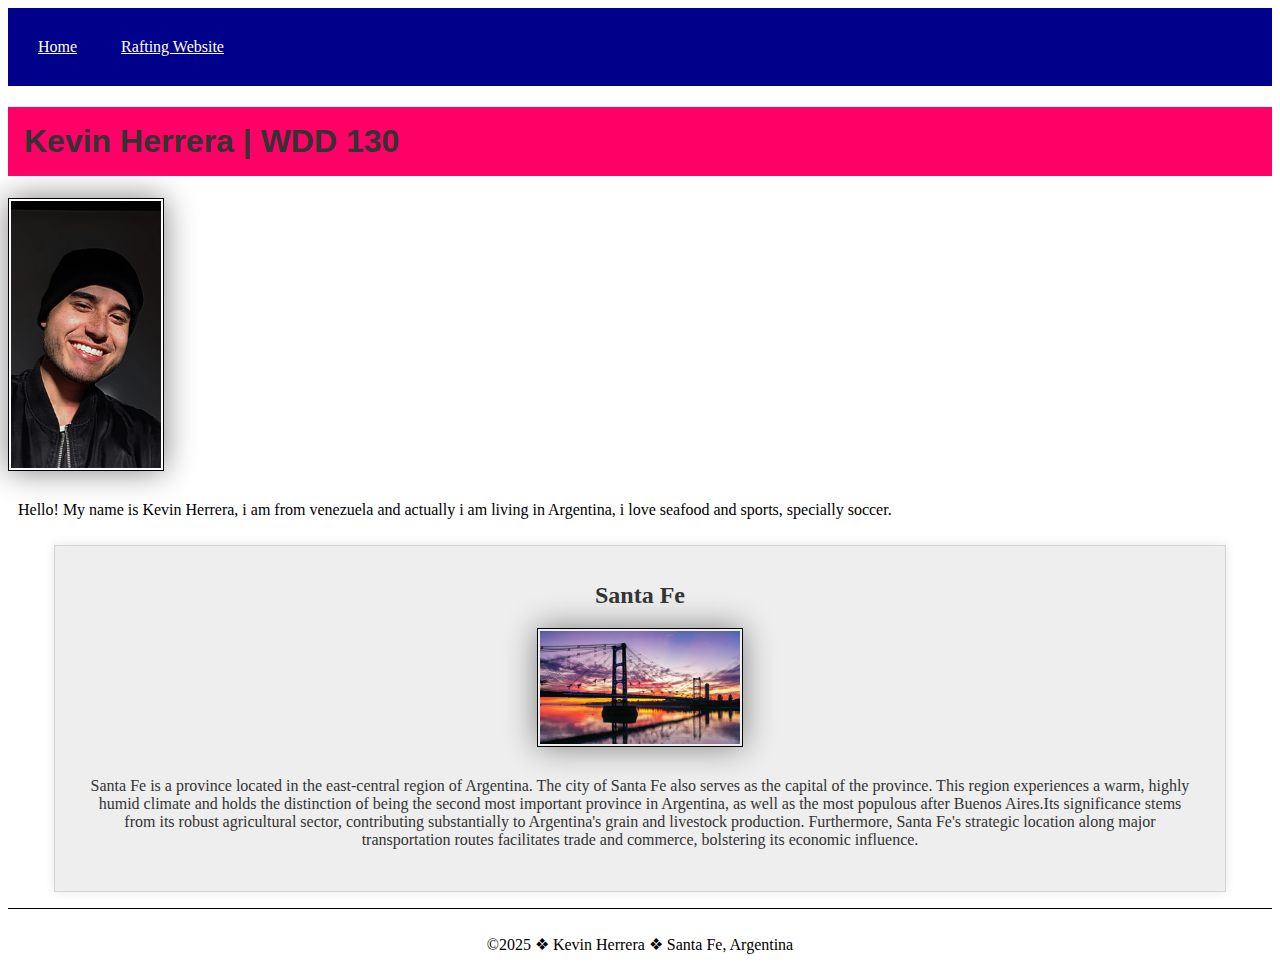
<file: index.html>
<!DOCTYPE html>
<html lang="en-US">
<head>
    <meta charset="utf-8">
    <meta name ="viewport" content="width=device-width, initial-scale=1.0">
    <title> Kevin Herrera | WDD 130 </title>
    <link rel="stylesheet" href="styles/styles.css">
    <meta name="description" content="wdd130 course, the purpose is to show how much i learned">
    <meta name="author" content="kevin herrera">
</head> 

<body> 
    <header>
        <nav>
            <a href="#">Home</a>
            <a href="wwr/">Rafting Website</a>
        </nav>
    </header>

    <main>
        <h1>Kevin Herrera | WDD 130</h1>
        <img src="images/profile-picture.png" alt="kevin herrera" width="200"> 
        <p>
            Hello! My name is Kevin Herrera, i am from venezuela 
            and actually i am living in Argentina, i love seafood 
            and sports, specially soccer.
        </p>
    </main>

    <aside>
        <h2>Santa Fe</h2>
        <img src="images/santa-fejpg.webp" alt="Santa Fe bridge">
        <p>Santa Fe is a province located in the east-central region of Argentina. 
            The city of Santa Fe also serves as the capital of the province. This 
            region experiences a warm, highly humid climate and holds the distinction 
            of being the second most important province in Argentina, as well as the most 
            populous after Buenos Aires.Its significance stems from its robust agricultural 
            sector, contributing substantially to Argentina's grain and livestock production. 
            Furthermore, Santa Fe's strategic location along major transportation routes 
            facilitates trade and commerce, bolstering its economic influence. </p>
    </aside>

    <footer>
        <p>&copy;2025 &#10070; Kevin Herrera &#10070; Santa Fe, Argentina</p>
    </footer>
</body>
</html>
</file>
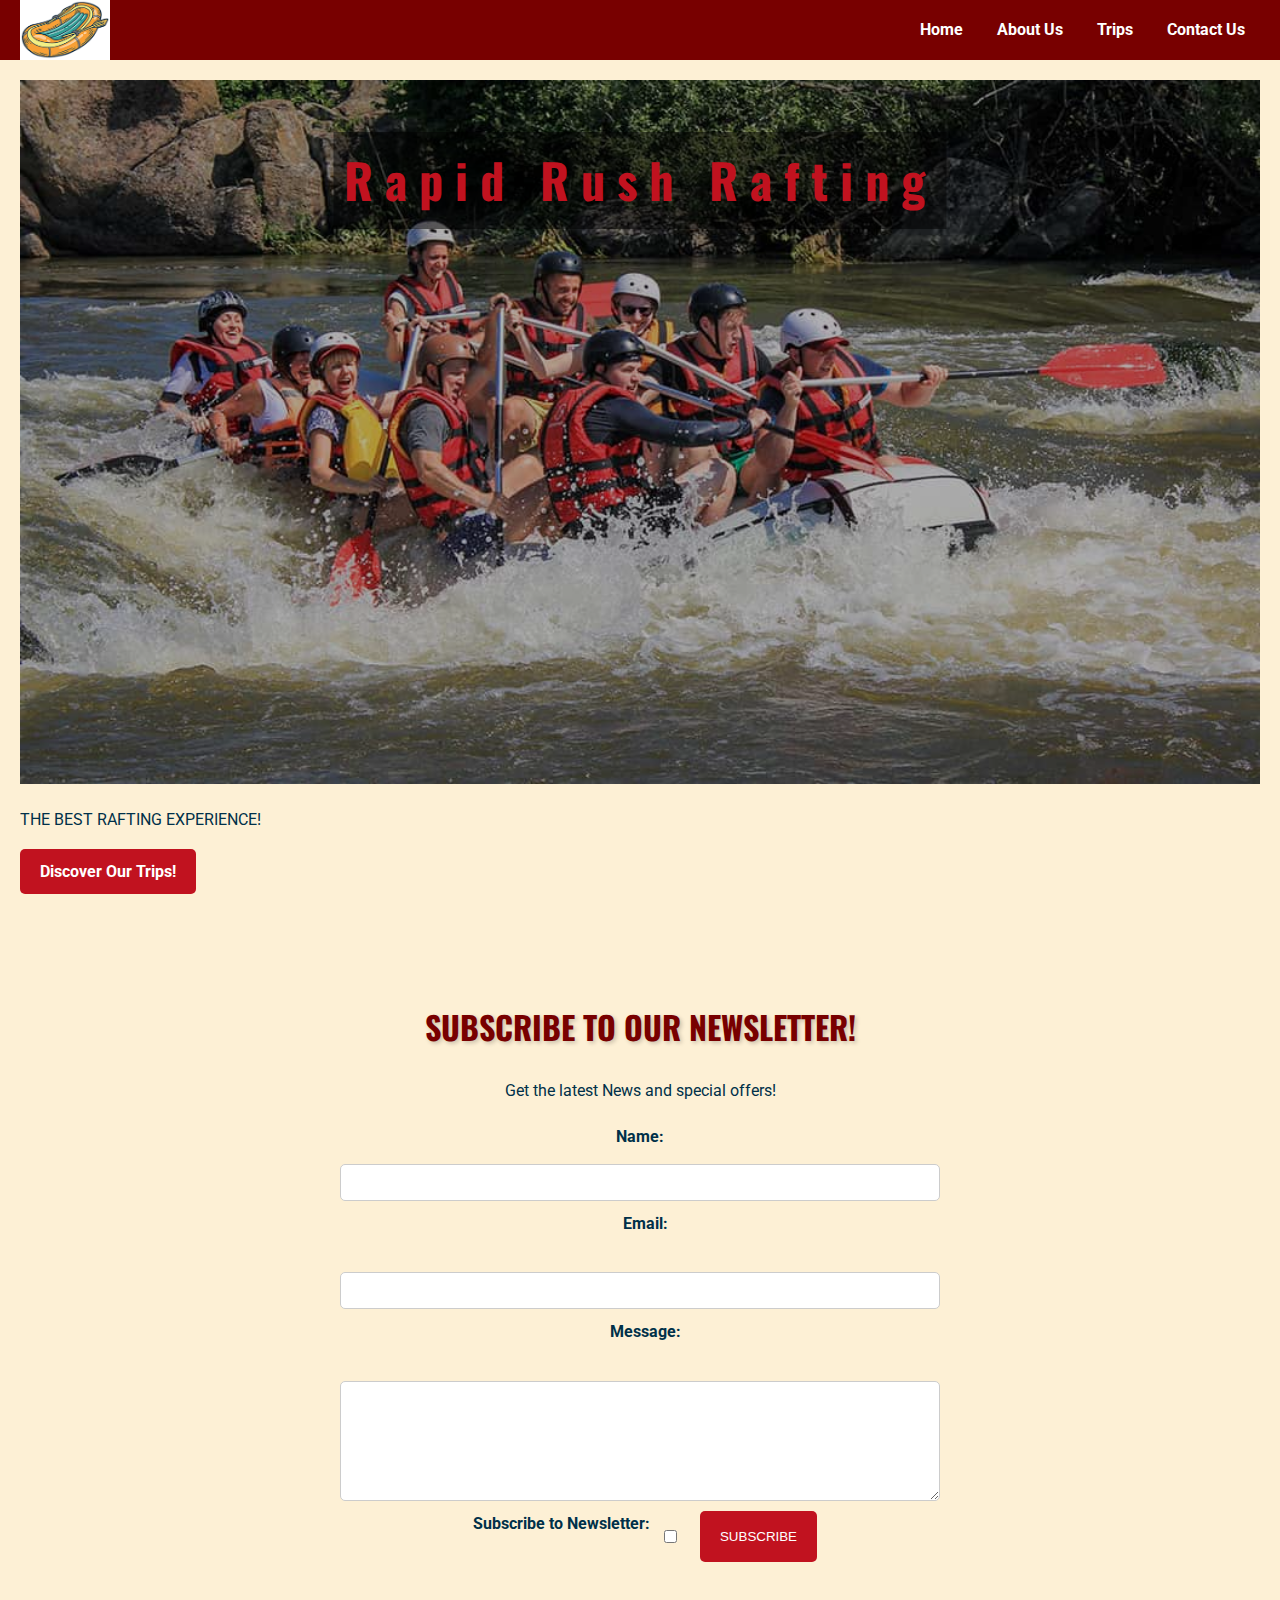
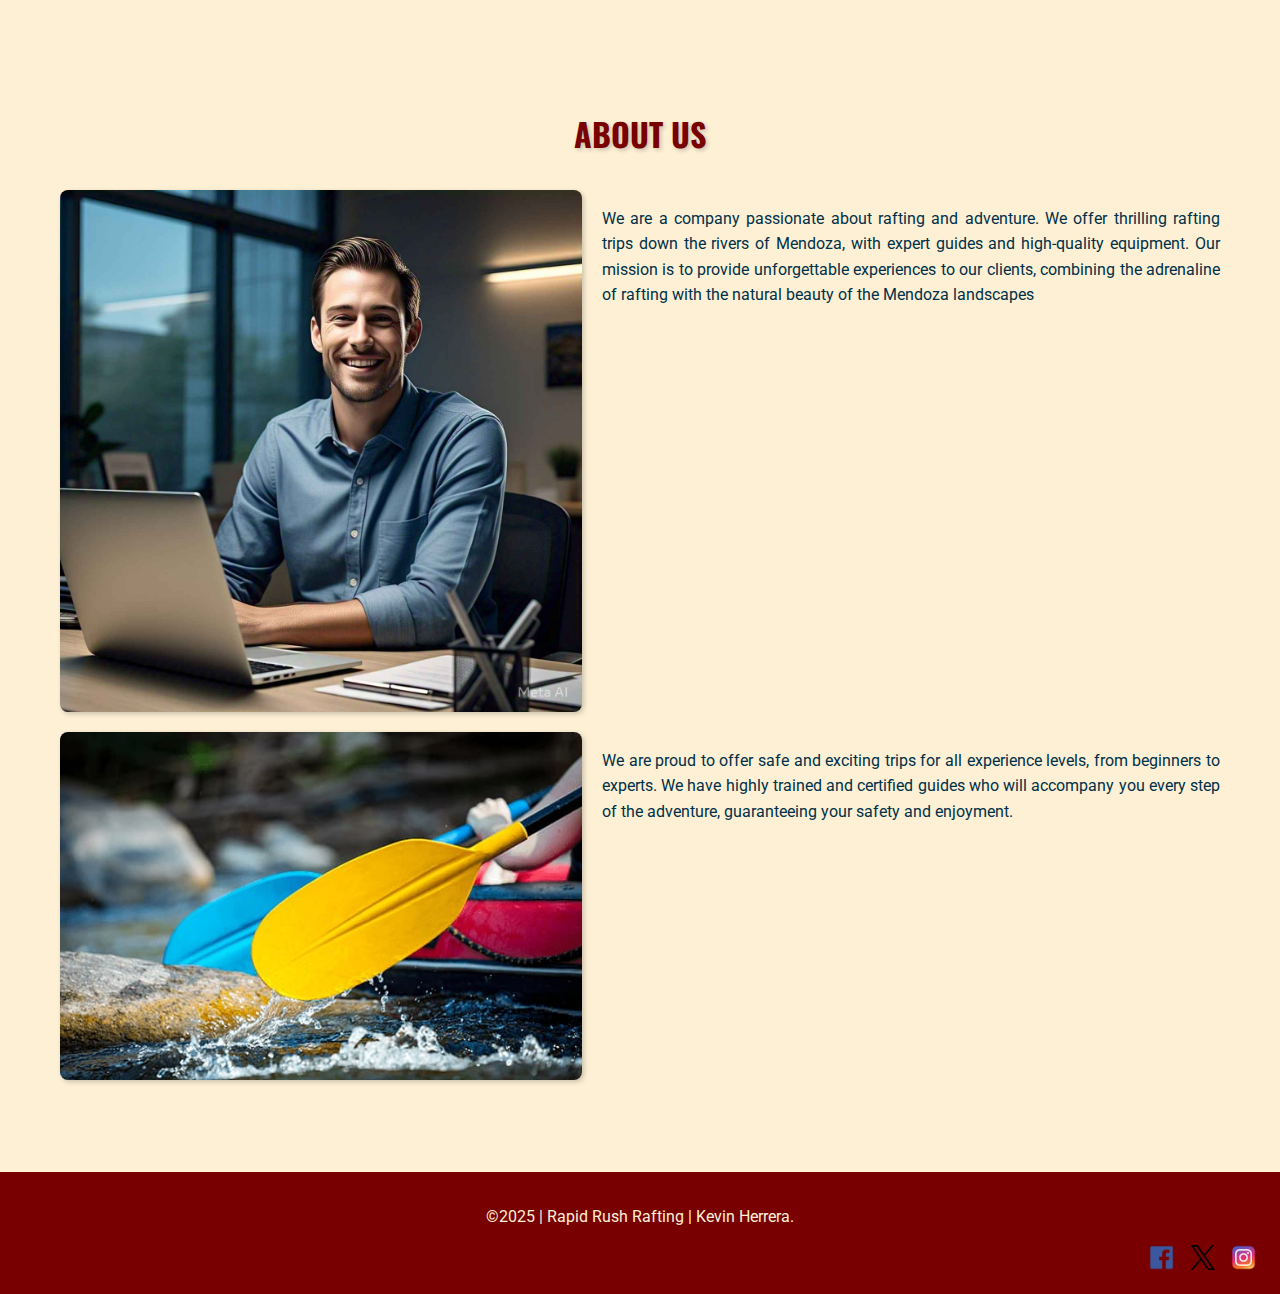
<file: wwr/index.html>
<!DOCTYPE html>
<html lang="en-US">
<head>
    <meta charset="utf-8">
    <meta name="viewport" content="width=device-width,initial-scale=1.0">
    <title> Rapid Rush Raftings | Home Page </title>
    <meta name="description" content="page with the purpose of show a rafting company web">
    <meta name="author" content="Kevin Herrera">
    <!--OSWALD FONT STYLE LINKS-->
    <link rel="preconnect" href="https://fonts.googleapis.com">
    <link rel="preconnect" href="https://fonts.gstatic.com" crossorigin>
    <link href="https://fonts.googleapis.com/css2?family=Oswald:wght@700&display=swap" rel="stylesheet">
    <!--ROBOTO FONT STYLE LINKS-->
    <link rel="preconnect" href="https://fonts.googleapis.com">
    <link rel="preconnect" href="https://fonts.gstatic.com" crossorigin>
    <link href="https://fonts.googleapis.com/css2?family=Roboto:ital,wght@0,100..900;1,100..900&display=swap" rel="stylesheet">
    <!--link to css file-->
    <link rel="stylesheet" href="styles/rafting.css">
</head>

<body>
    <header>
        <img src="images/z-boat-logo.png" alt="Logotipo de la empresa">
        <nav>
            <a href="index.html">Home</a>
            <a href="about.html">About Us</a>
            <a href="trips.html">Trips</a>
            <a href="contact.html">Contact Us</a>
        </nav>
    </header>

    <main>
        <section class="hero">
            <img src="images/rafting-hero.jpg" alt="Imagen de rafting" class="hero-image">
            <div class="hero-content">  </div>
            <h1>Rapid Rush Rafting</h1>
            <p>THE BEST RAFTING EXPERIENCE!</p>
            <a href="trips.html" class="cta-button">Discover Our Trips!</a>
        </section>

        <section class="newsletter">
            <h2>Subscribe to our Newsletter!</h2>
            <p>Get the latest News and special offers!</p>
            <form>
                <label for="name">Name:</label>
                <input type="text" id="name" name="name" required><br><br>
        
                <label for="email">Email:</label>
                <input type="email" id="email" name="email" required><br><br>
        
                <label for="message">Message:</label>
                <textarea id="message" name="message"></textarea><br><br>
        
                <label for="newsletter">Subscribe to Newsletter:</label>
                <input type="checkbox" id="newsletter" name="newsletter"><br><br>
        
                <button type="submit">SUBSCRIBE</button>  </form>
        </section>

        <section class="about-us">
            <h2>About Us</h2>
            <div class="about-content">
                <img src="images/happy_employee1_11zon.jpg" alt="happy client">
                <p>We are a company passionate about rafting and adventure. We offer thrilling rafting trips down the rivers of Mendoza, with expert guides and high-quality equipment. Our mission is to provide unforgettable experiences to our clients, combining the adrenaline of rafting with the natural beauty of the Mendoza landscapes</p>
                <img src="images/rafting-oars.jpg" alt="Rafting Oars">
                <p>We are proud to offer safe and exciting trips for all experience levels, from beginners to experts. We have highly trained and certified guides who will accompany you every step of the adventure, guaranteeing your safety and enjoyment.</p>
            </div>
        </section>

    </main>

    <footer>
        <p>&copy;2025 | Rapid Rush Rafting | Kevin Herrera.</p>
        <nav class="sociallinks">
           <a href="https://facebook.com">
              <img src="images/facebook-icon.png" alt="Facebook">
            </a>
            <a href="https://x.com">
              <img src="images/x-icon.png" alt="X">
            </a>
            <a href="https://instagram.com">
              <img src="images/instagram-icon.png" alt="Instagram">
            </a>
          </nav>
      </footer>
  </body>
  </html>
</file>
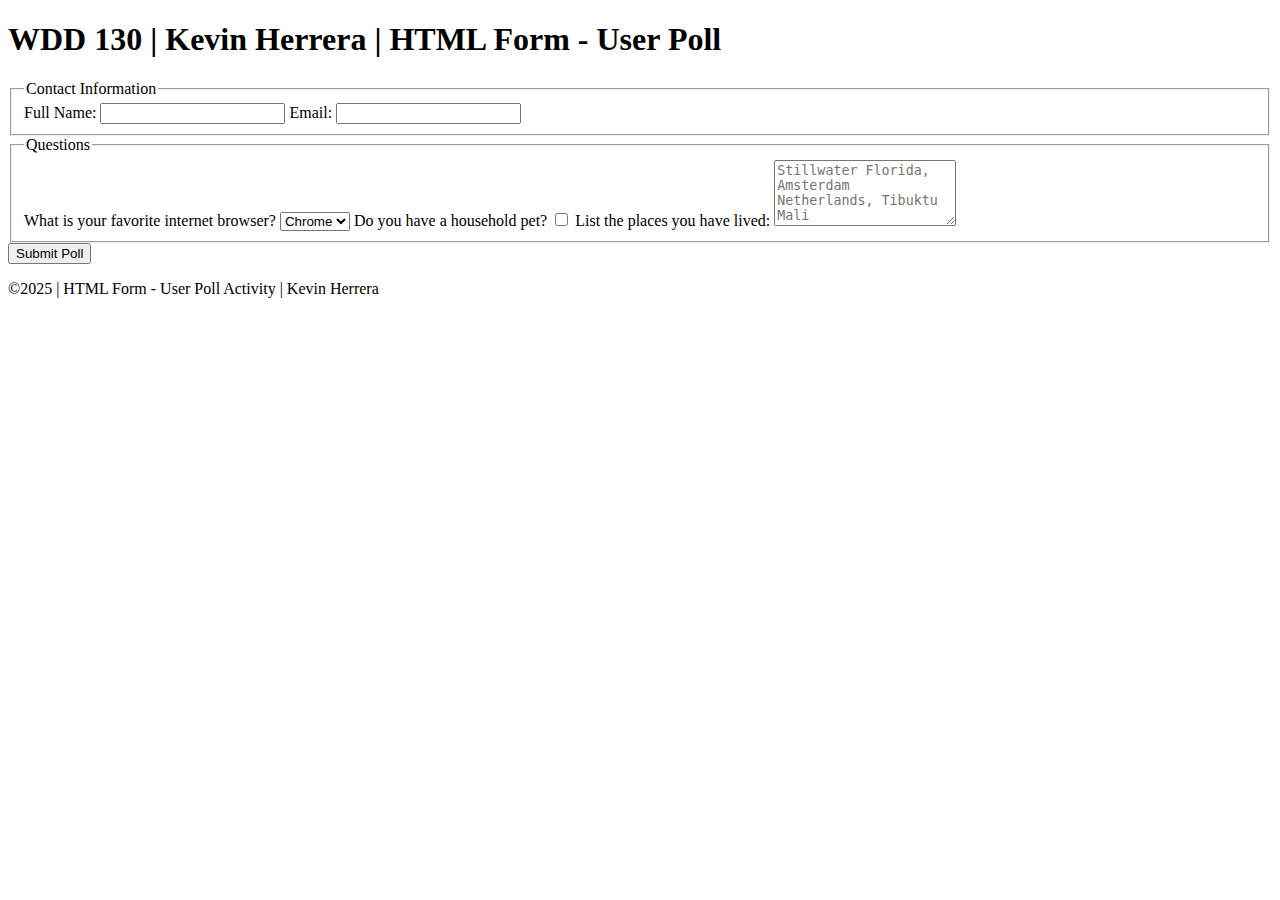
<file: week05/poll-form.html>
<!DOCTYPE html>
<html lang="en-US">

<head>
    <meta charset="utf-8">
    <meta name="viewport" content="width=device-width, initial-scale=1.0">
    <meta name="description" content="wdd130 week05 learning activity"
    <meta name="author" content="Kevin Herrera">
    <title> WDD 130 | HTML Form - User Poll</title>
</head>

<body>

    <header>
        <h1>WDD 130 | Kevin Herrera | HTML Form - User Poll </h1>
    </header>

    <main>
        <form>
            <fieldset>
                <legend>Contact Information</legend>
                <!--Form elements will go here-->
                <label for="fullname">Full Name:</label>
                <input type="text" id="fullname" name="fullname">
                <label for="useremail">Email:</label>
                <input type="text" id="useremail" name="useremail">
            </fieldset>
            
            <fieldset>
                <legend>Questions</legend>
                <!--Form elements will go here-->
                <label for="browser">What is your favorite internet browser?</label>
                <select id="browser" name="browser">
                    <option value="chrome">Chrome</option>   
                    <option value="firefox">Firefox</option>
                    <option value="safari">Safari</option>
                    <option value="edge">Edge</option>
                    <option value="brave">Brave</option>
                    <option value="other">Other</option>
                </select>

                <label for="pet">Do you have a household pet?</label>
                <input type="checkbox" id="pet" name="pet">
                <label for="feedback">List the places you have lived:</label>
                <textarea id="feedback" name="feedback" rows="4" placeholder="Stillwater Florida, Amsterdam Netherlands, Tibuktu Mali"></textarea>
            </fieldset>
            <button type="submit">Submit Poll</button>
        </form>
    </main>

    <footer>
        <p>&copy;2025 | HTML Form - User Poll Activity | Kevin Herrera</p>
    </footer>

</body>

</html>
</file>
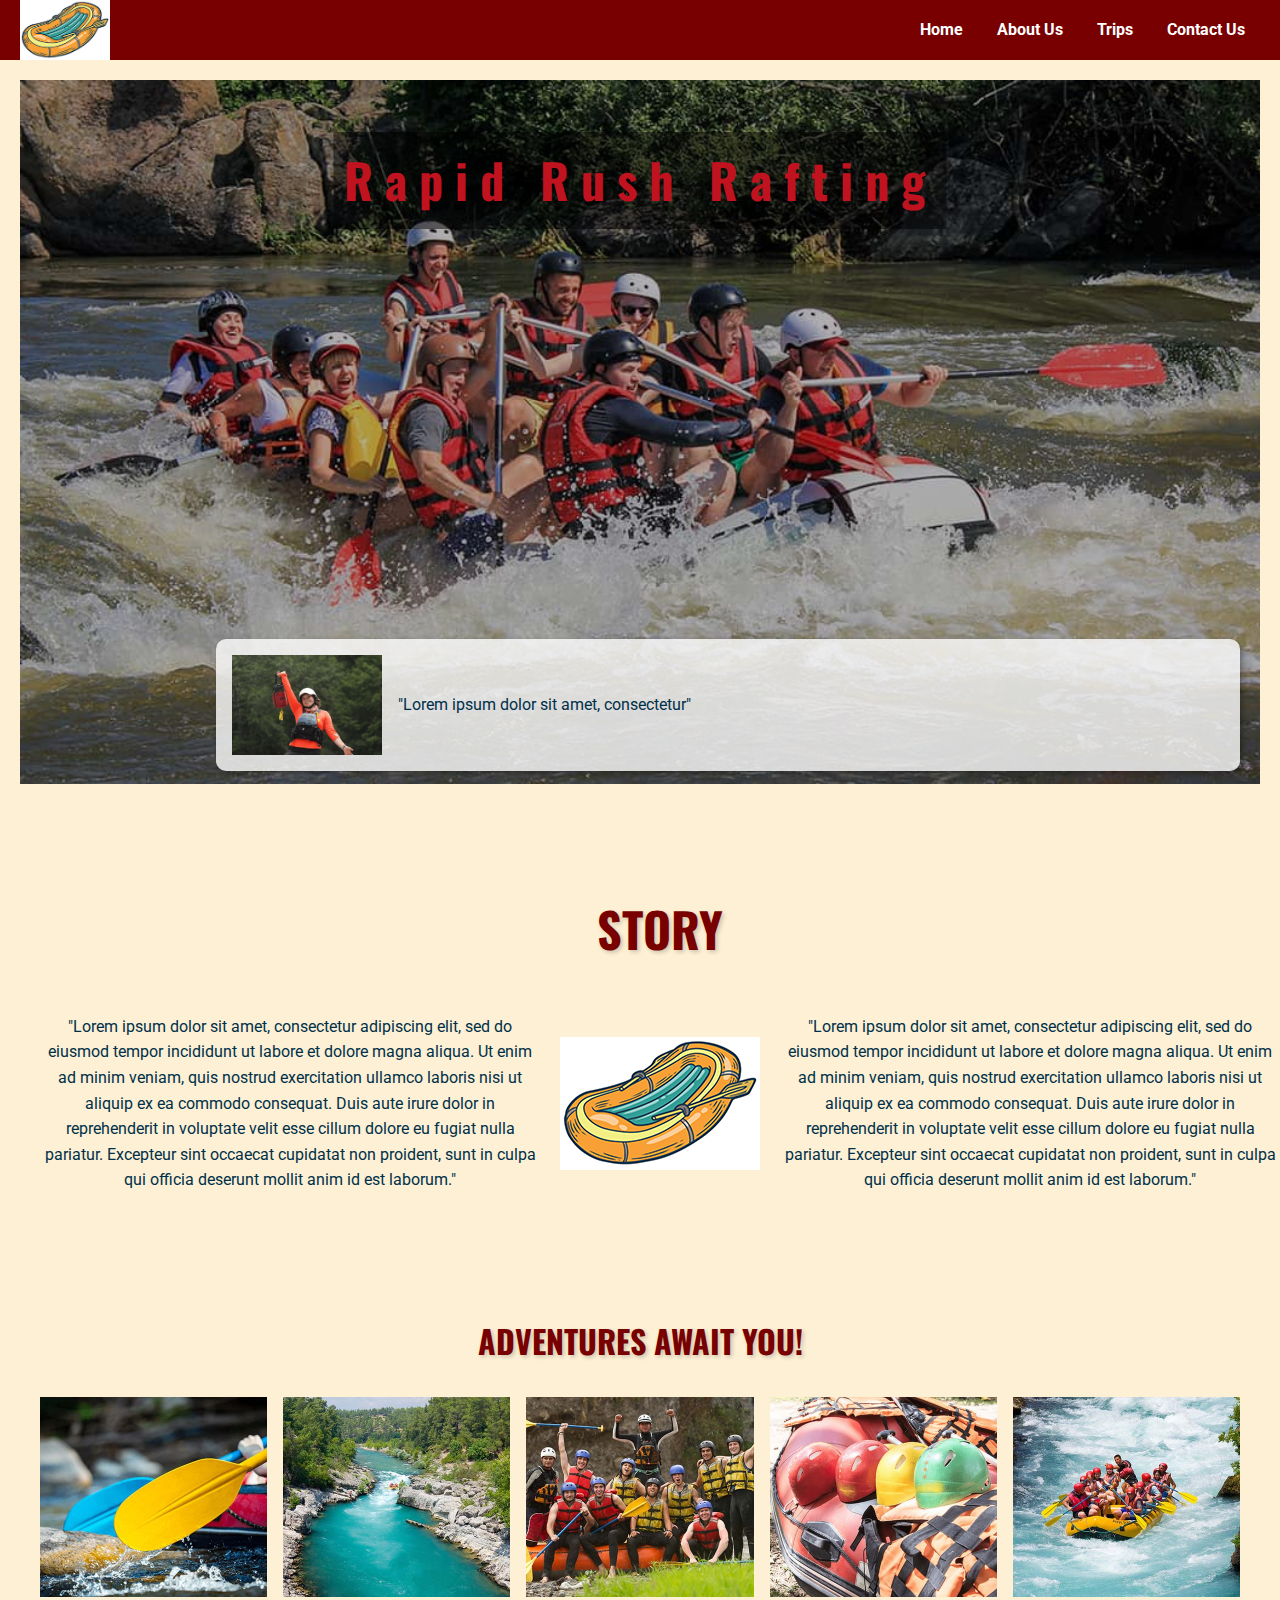
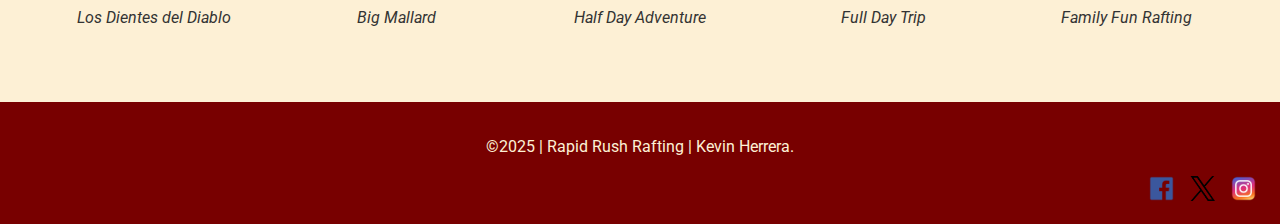
<file: wwr/about.html>
<!DOCTYPE html>
<html lang="en-US">
<head>
    <meta charset="utf-8">
    <meta name="viewport" content="width=device-width,initial-scale=1.0">
    <title> Rapid Rush Raftings | About Us </title>
    <meta name="description" content="page with the purpose of show a rafting company web">
    <meta name="author" content="Kevin Herrera">
    <!--OSWALD FONT STYLE LINKS-->
    <link rel="preconnect" href="https://fonts.googleapis.com">
    <link rel="preconnect" href="https://fonts.gstatic.com" crossorigin>
    <link href="https://fonts.googleapis.com/css2?family=Oswald:wght@700&display=swap" rel="stylesheet">
    <!--ROBOTO FONT STYLE LINKS-->
    <link rel="preconnect" href="https://fonts.googleapis.com">
    <link rel="preconnect" href="https://fonts.gstatic.com" crossorigin>
    <link href="https://fonts.googleapis.com/css2?family=Roboto:ital,wght@0,100..900;1,100..900&display=swap" rel="stylesheet">
    <!--link to css file-->
    <link rel="stylesheet" href="styles/rafting.css">
</head>

<body>
    <header>
        <img src="images/z-boat-logo.png" alt="company logo" class="logo">
        <nav>
            <a href="index.html">Home</a>
            <a href="about.html">About Us</a>
            <a href="trips.html">Trips</a>
            <a href="contact.html">Contact Us</a>
        </nav>
    </header>
    <main>
        <div class="hero">
            <img src="images/rafting-hero.jpg" alt="hero image" class="hero-image">
            <h1>Rapid Rush Rafting</h1>
            <article>
                <img src="images/Happy-Rafter.jpg" alt="happy client">
                <p>"Lorem ipsum dolor sit amet, consectetur" </p>
            </article>
        </div>
        <section class="history">
            <h2>Story</h2>
            <div class="history-content">
                <div>
                    <p>"Lorem ipsum dolor sit amet, consectetur adipiscing elit, sed do eiusmod tempor incididunt ut labore et dolore magna aliqua. Ut enim ad minim veniam, quis nostrud exercitation ullamco laboris nisi ut aliquip ex ea commodo consequat. Duis aute irure dolor in reprehenderit in voluptate velit esse cillum dolore eu fugiat nulla pariatur. Excepteur sint occaecat cupidatat non proident, sunt in culpa qui officia deserunt mollit anim id est laborum."</p>
                </div>
                <img src="images/z-boat-logo.png" alt="company logo">
                <div>
                    <p>"Lorem ipsum dolor sit amet, consectetur adipiscing elit, sed do eiusmod tempor incididunt ut labore et dolore magna aliqua. Ut enim ad minim veniam, quis nostrud exercitation ullamco laboris nisi ut aliquip ex ea commodo consequat. Duis aute irure dolor in reprehenderit in voluptate velit esse cillum dolore eu fugiat nulla pariatur. Excepteur sint occaecat cupidatat non proident, sunt in culpa qui officia deserunt mollit anim id est laborum."</p>
                </div>
            </div>
        </section>
        <section class="adventures">
            <h2>Adventures Await You!</h2>
            <div class="adventure-gallery">
              <figure>
                <img src="images/rafting-oars.jpg" alt="Rafting Oars">
                <figcaption>Los Dientes del Diablo</figcaption>
              </figure>
              <figure>
                <img src="images/river-landscape.jpg" alt="River Landscape">
                <figcaption>Big Mallard</figcaption>
              </figure>
              <figure>
                <img src="images/rafting-group2.jpg" alt="Rafting Group 2">
                <figcaption>Half Day Adventure</figcaption>
              </figure>
              <figure>
                <img src="images/rafting-equip.jpg" alt="Rafting Equipment">
                <figcaption>Full Day Trip</figcaption>
              </figure>
              <figure>
                <img src="images/rafting-group.jpg" alt="Rafting Group">
                <figcaption>Family Fun Rafting</figcaption>
              </figure>
            </div>
          </section>
    </main>
    
          <footer>
            <p>&copy;2025 | Rapid Rush Rafting | Kevin Herrera.</p>
            <nav class="sociallinks">
              <a href="https://facebook.com">
                <img src="images/facebook-icon.png" alt="Facebook">
              </a>
              <a href="https://x.com">
                <img src="images/x-icon.png" alt="X">
              </a>
              <a href="https://instagram.com">
                <img src="images/instagram-icon.png" alt="Instagram">
              </a>
            </nav>
          </footer>
</body>
</html>
</file>
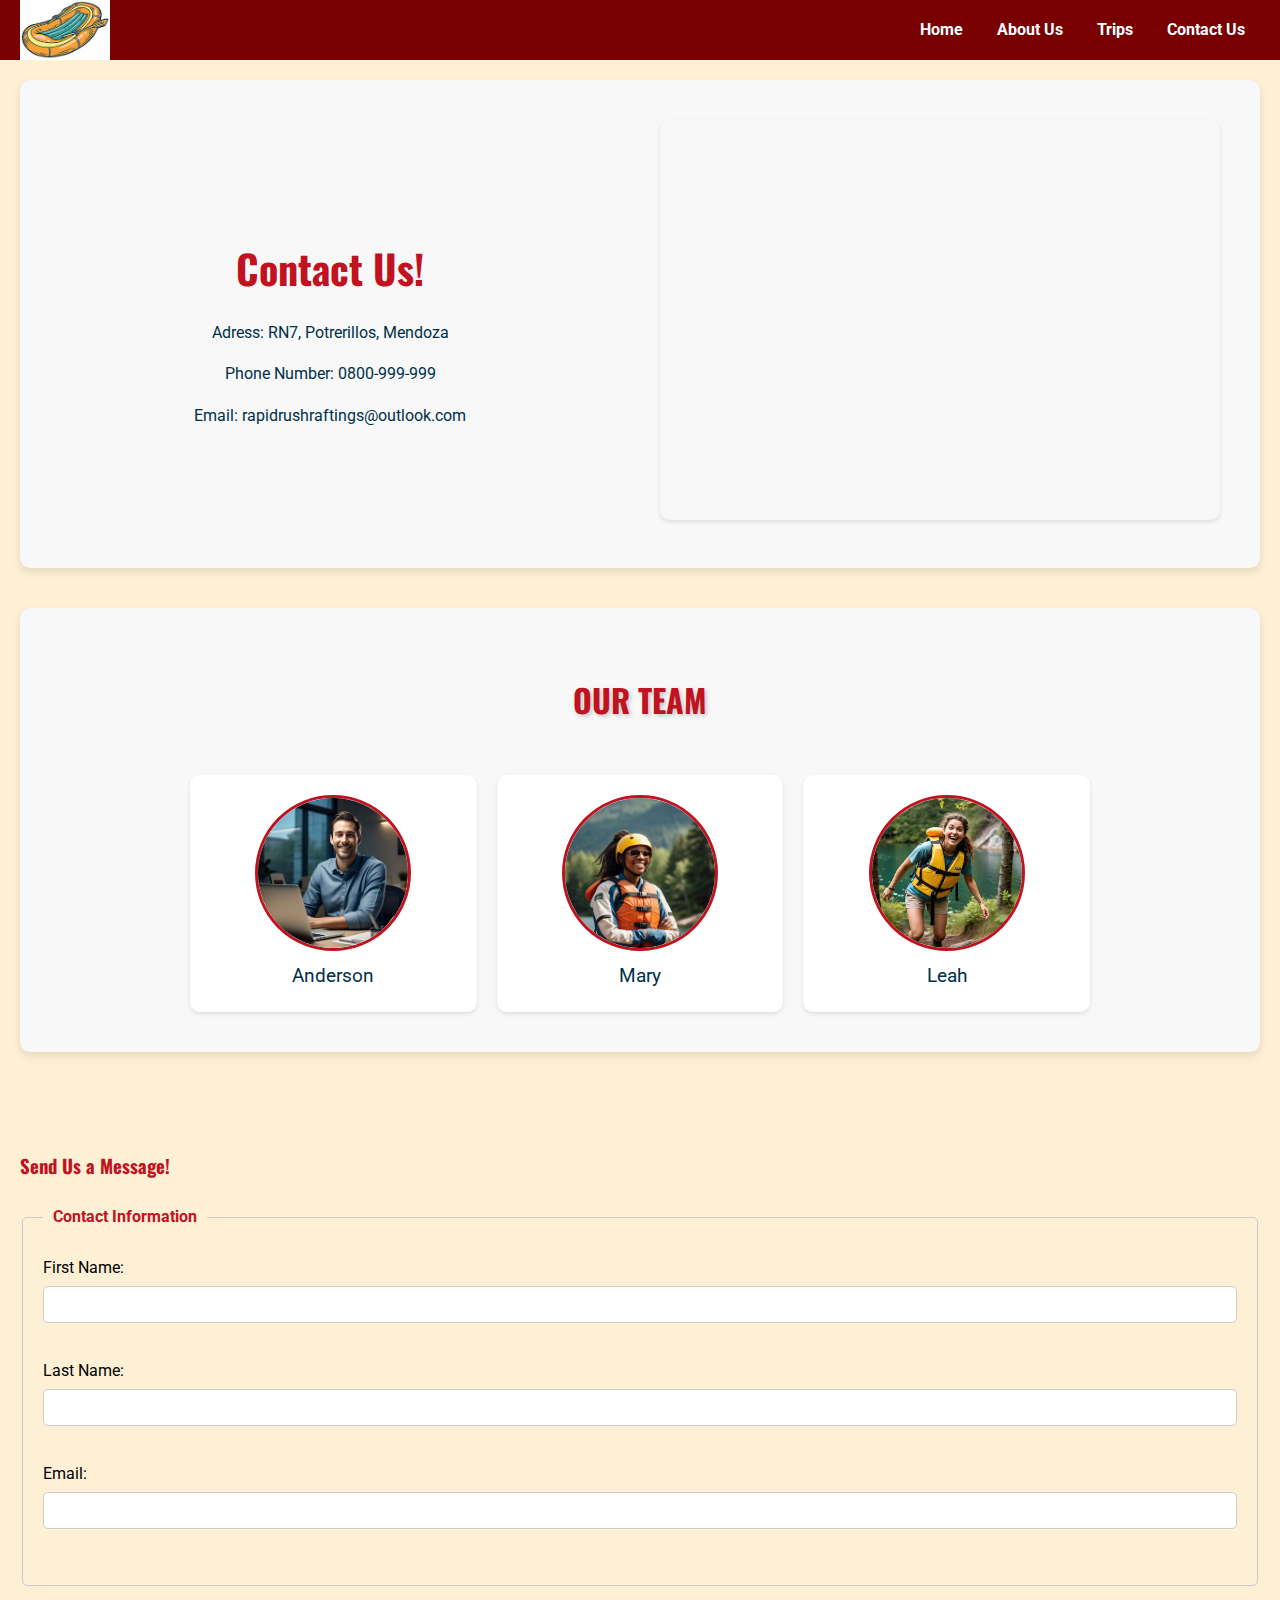
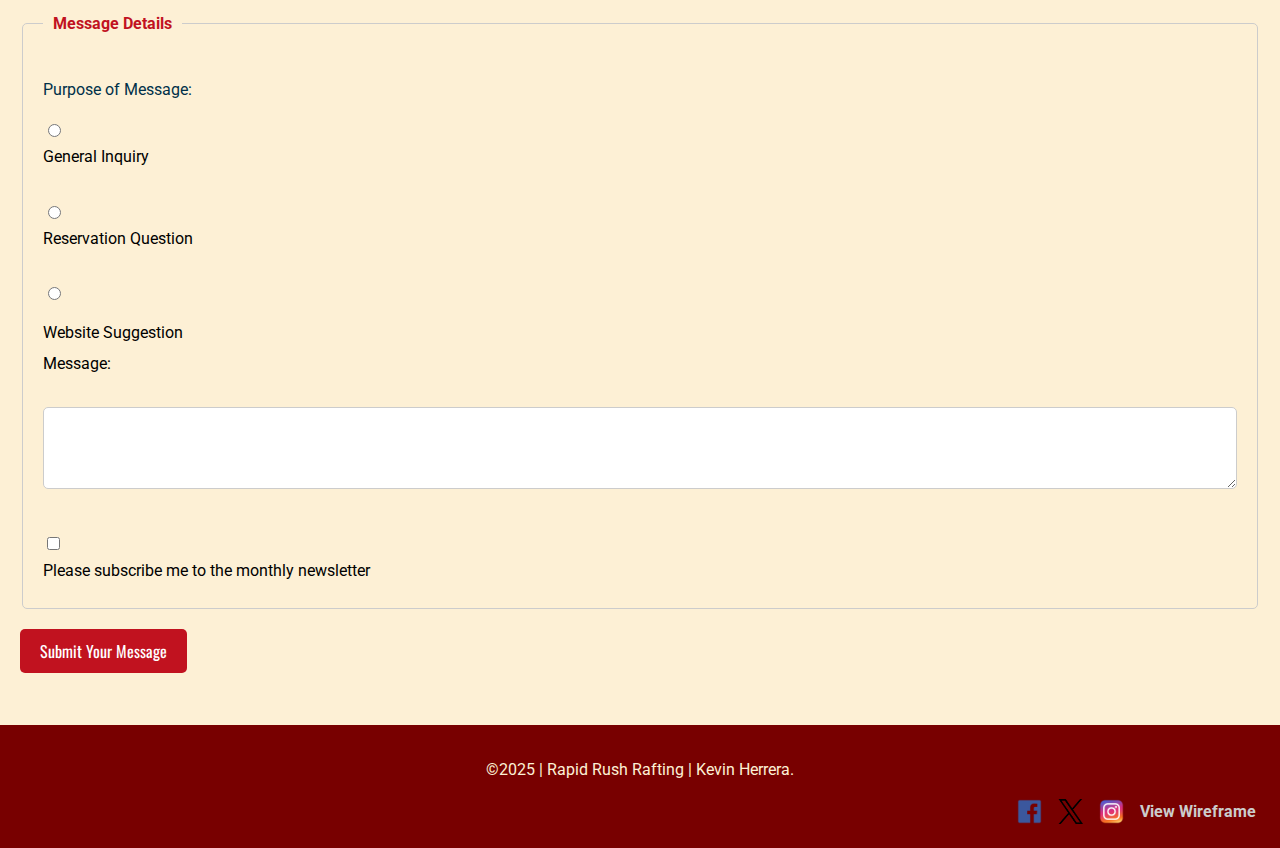
<file: wwr/contact.html>
<!DOCTYPE html>
<html lang="en-US">
<head>
    <meta charset="utf-8">
    <meta name="viewport" content="width=device-width,initial-scale=1.0">
    <title> Rapid Rush Raftings | Contact Us </title>
    <meta name="description" content="page with the purpose of show a rafting company web">
    <meta name="author" content="Kevin Herrera">
    <!--OSWALD FONT STYLE LINKS-->
    <link rel="preconnect" href="https://fonts.googleapis.com">
    <link rel="preconnect" href="https://fonts.gstatic.com" crossorigin>

    <link href="https://fonts.googleapis.com/css2?family=Oswald:wght@700&display=swap" rel="stylesheet">
    <!--ROBOTO FONT STYLE LINKS-->
    <link rel="preconnect" href="https://fonts.googleapis.com">
    <link rel="preconnect" href="https://fonts.gstatic.com" crossorigin>
    <link href="https://fonts.googleapis.com/css2?family=Roboto:ital,wght@0,100..900;1,100..900&display=swap" rel="stylesheet">
    <!--link to css file-->
    <link rel="stylesheet" href="styles/rafting.css">
</head>

<body>
    <header>
        <img src="images/z-boat-logo.png" alt="company logo" class="logo">
        <nav>
            <a href="index.html">Home</a>
            <a href="about.html">About Us</a>
            <a href="trips.html">Trips</a>
            <a href="contact.html">Contact Us</a>
        </nav>
    </header>

    <main>
      <section class="section-one">
        <article>
          <h1>Contact Us!</h1>
          <p>Adress: RN7, Potrerillos, Mendoza</p>
          <p>Phone Number: 0800-999-999</p>
          <p>Email: rapidrushraftings@outlook.com</p>
        </article>
        <div class="map"> <iframe src="https://www.google.com/maps/embed?pb=!1m14!1m12!1m3!1d51559.47462320945!2d-69.1710838758661!3d-32.96268527393795!2m3!1f0!2f0!3f0!3m2!1i1024!2i768!4f13.1!5e1!3m2!1ses-419!2sar!4v1739402342987!5m2!1ses-419!2sar" width="600" height="450" allowfullscreen="" loading="lazy" referrerpolicy="no-referrer-when-downgrade"></iframe></div>
      </section>

      <section class="section-two">
        <h2>Our Team</h2>
        <div class="team-gallery">
          <figure>
            <img src="images/happy_employee1_11zon.jpg" alt="Anderson">
            <figcaption>Anderson</figcaption>
          </figure>
          <figure>  
            <img src="images/happy_employee2_11zon.jpg" alt="Mary">
            <figcaption>Mary</figcaption>
          </figure>
          <figure>
            <img src="images/happy_employee3_11zon.jpg" alt="Leah">
            <figcaption>Leah</figcaption>
          </figure>
        </div>
      </section>

      <section class="section-three">
        <h3>Send Us a Message!</h3>

        <form>
          <fieldset>
            <legend>Contact Information</legend>
            <label for="firstname">First Name:</label>
            <input type="text" id="firstname" name="firstname" required><br><br>  <label for="lastname">Last Name:</label>
            <input type="text" id="lastname" name="lastname" required><br><br>
            <label for="useremail">Email:</label>
            <input type="email" id="useremail" name="useremail" required><br><br>
          </fieldset>
        
          <fieldset>
            <legend>Message Details</legend>
            
            <p>Purpose of Message:</p>
            <div>  <input type="radio" name="purpose" value="General Inquiry" id="general" required>
                <label for="general">General Inquiry</label><br>
        
                <input type="radio" name="purpose" value="Reservation Question" id="reservation">
                <label for="reservation">Reservation Question</label><br>
        
                <input type="radio" name="purpose" value="Website Suggestion" id="website">
                <label for="website">Website Suggestion</label>
            </div>
        
            <label for="message">Message:</label><br>
            <textarea id="message" name="message" rows="4" cols="50" required></textarea><br><br>
        
            <input type="checkbox" id="newsletter" name="newsletter">
            <label for="newsletter">Please subscribe me to the monthly newsletter</label>
        </fieldset>
        
          <button type="submit">Submit Your Message</button>
        </form>

      </section>
    </main>
        
          
    <footer>
      <p>&copy;2025 | Rapid Rush Rafting | Kevin Herrera.</p>
      <nav class="sociallinks">
         <a href="https://facebook.com">
            <img src="images/facebook-icon.png" alt="Facebook">
          </a>
          <a href="https://x.com">
            <img src="images/x-icon.png" alt="X">
          </a>
          <a href="https://instagram.com">
            <img src="images/instagram-icon.png" alt="Instagram">
          </a>
          <a href="//app.moqups.com/lGwPnbO7ZTgXnbRJZAgzMhQIPOP7B03r/view/page/ad64222d5" target="_blank">View Wireframe</a>
        </nav>
    </footer>
</body>
</html>
</file>
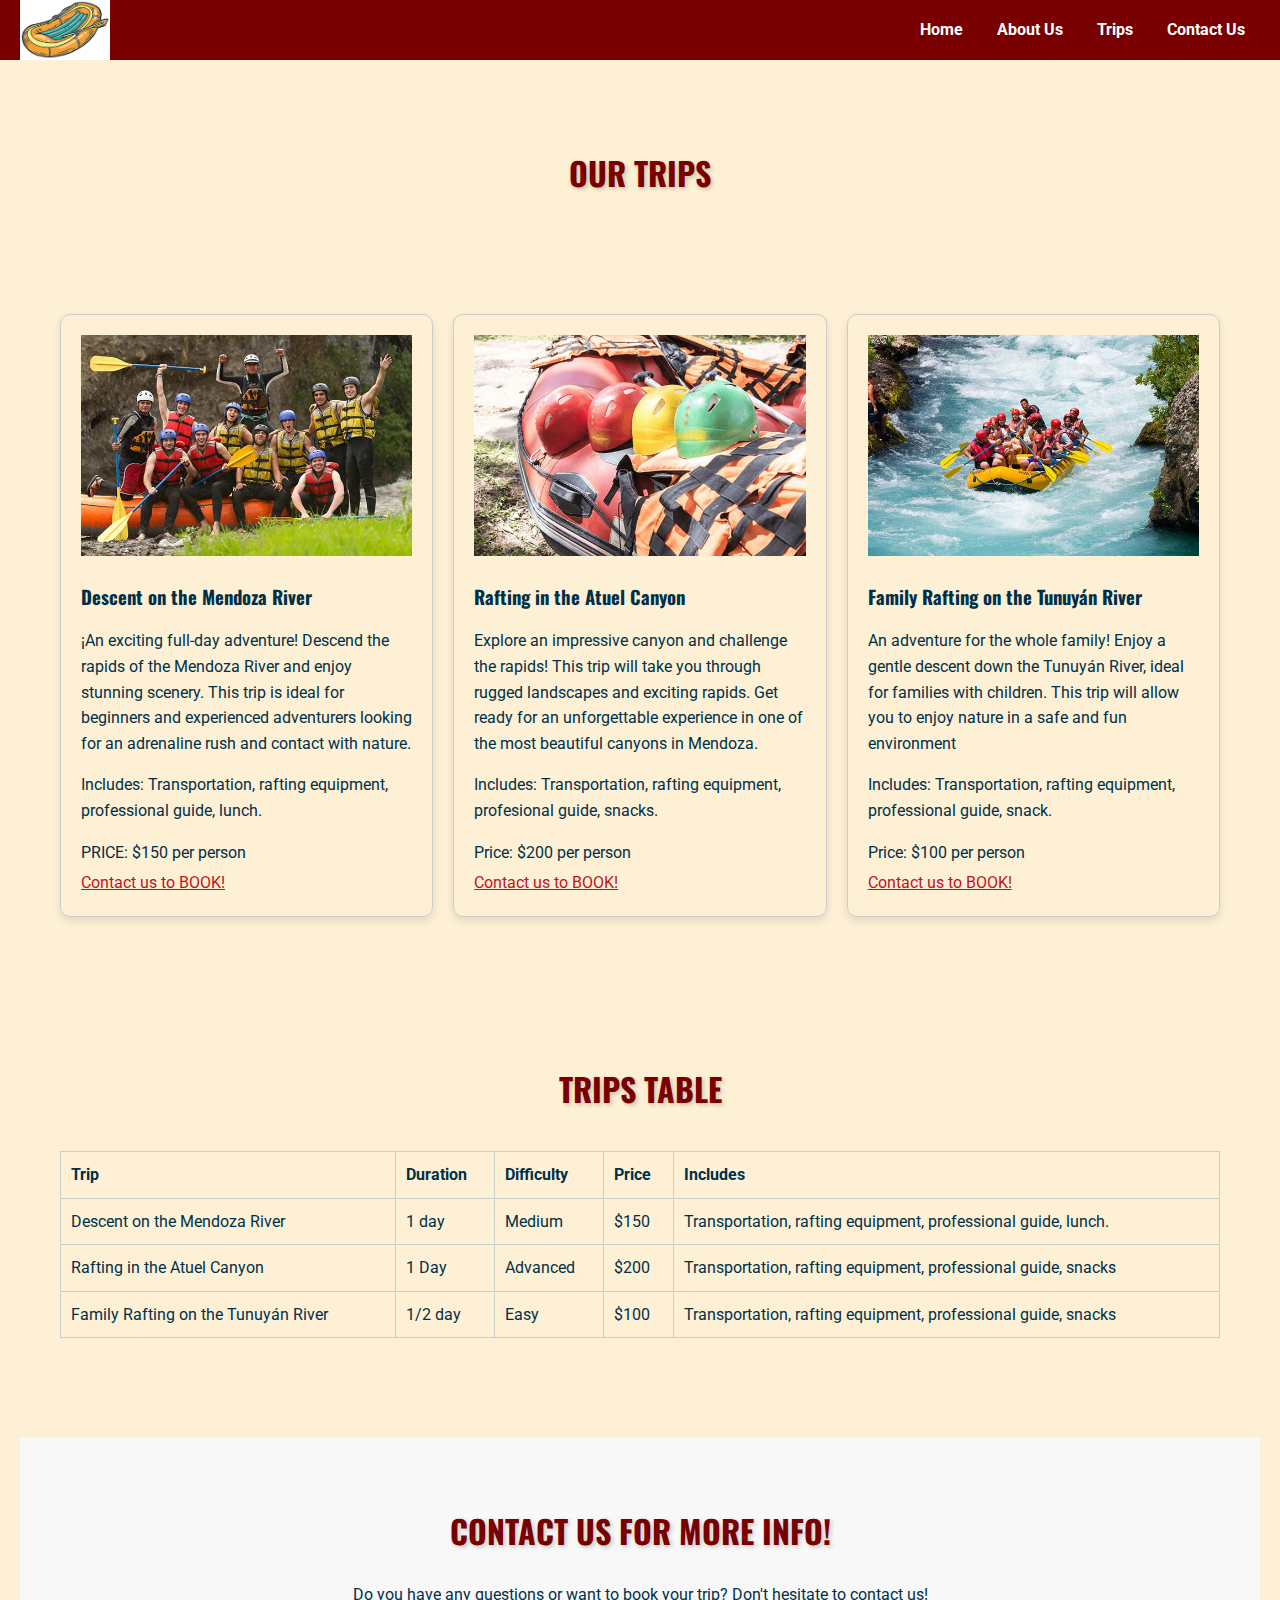
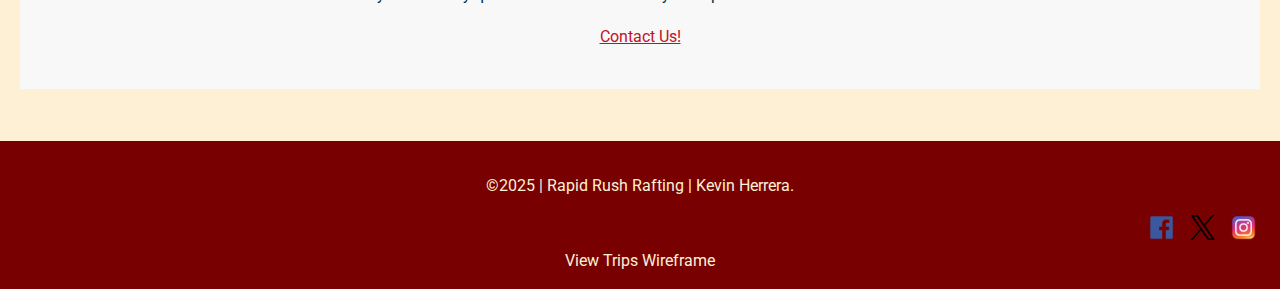
<file: wwr/trips.html>
<!DOCTYPE html>
<html lang="en-US">
<head>
    <meta charset="utf-8">
    <meta name="viewport" content="width=device-width,initial-scale=1.0">
    <title> Rapid Rush Raftings | Trips Page </title>
    <meta name="description" content="page with the purpose of show a rafting company web">
    <meta name="author" content="Kevin Herrera">
    <!--OSWALD FONT STYLE LINKS-->
    <link rel="preconnect" href="https://fonts.googleapis.com">
    <link rel="preconnect" href="https://fonts.gstatic.com" crossorigin>
    <link href="https://fonts.googleapis.com/css2?family=Oswald:wght@700&display=swap" rel="stylesheet">
    <!--ROBOTO FONT STYLE LINKS-->
    <link rel="preconnect" href="https://fonts.googleapis.com">
    <link rel="preconnect" href="https://fonts.gstatic.com" crossorigin>
    <link href="https://fonts.googleapis.com/css2?family=Roboto:ital,wght@0,100..900;1,100..900&display=swap" rel="stylesheet">
    <!--link to css file-->
    <link rel="stylesheet" href="styles/rafting.css">
</head>
<body>

        <header>
            <img src="images/z-boat-logo.png" alt="Logotipo de la empresa">
            <nav>
                <a href="index.html">Home</a>
                <a href="about.html">About Us</a>
                <a href="trips.html">Trips</a>
                <a href="contact.html">Contact Us</a>
            </nav>
        </header>
    
        <main>
            <section class="trips-hero">  </section>
            <h2>OUR TRIPS</h2>  
            <section class="trips-description">
                    <div class="trip">
                        <img src="images/rafting-group2.jpg" alt="Viaje 1">
                        <h3>Descent on the Mendoza River</h3>
                        <p>¡An exciting full-day adventure! Descend the rapids of the Mendoza River and enjoy stunning scenery. This trip is ideal for beginners and experienced adventurers looking for an adrenaline rush and contact with nature.</p>
                        <p>Includes: Transportation, rafting equipment, professional guide, lunch.</p>
                        <p>PRICE: $150 per person</p>
                        <a href="contact.html" class="btn">Contact us to BOOK!</a>
                    </div>
                
                    <div class="trip">
                        <img src="images/rafting-equip.jpg" alt="Viaje 2">
                        <h3>Rafting in the Atuel Canyon</h3>
                        <p>Explore an impressive canyon and challenge the rapids! This trip will take you through rugged landscapes and exciting rapids. Get ready for an unforgettable experience in one of the most beautiful canyons in Mendoza.</p>
                        <p>Includes: Transportation, rafting equipment, profesional guide, snacks.</p>
                        <p>Price: $200 per person</p>
                        <a href="contact.html" class="btn">Contact us to BOOK!</a>
                    </div>
                
                    <div class="trip">
                        <img src="images/rafting-group.jpg" alt="Viaje 3">
                        <h3>Family Rafting on the Tunuyán River</h3>
                        <p>An adventure for the whole family! Enjoy a gentle descent down the Tunuyán River, ideal for families with children. This trip will allow you to enjoy nature in a safe and fun environment</p>
                        <p>Includes: Transportation, rafting equipment, professional guide, snack.</p>
                        <p>Price: $100 per person</p>
                        <a href="contact.html" class="btn">Contact us to BOOK!</a>
                    </div>
            </section>
    
            <section class="trips-table">
                <h2>TRIPS TABLE</h2>
                <table>
                    <thead>
                        <tr>
                            <th>Trip</th>
                            <th>Duration</th>
                            <th>Difficulty</th>
                            <th>Price</th>
                            <th>Includes</th>
                        </tr>
                    </thead>
                    <tbody>
                        <tr>
                            <td>Descent on the Mendoza River</td>
                            <td>1 day</td>
                            <td>Medium</td>
                            <td>$150</td>
                            <td>Transportation, rafting equipment, professional guide, lunch.</td>
                        </tr>
                        <tr>
                            <td>Rafting in the Atuel Canyon</td>
                            <td>1 Day</td>
                            <td>Advanced</td>
                            <td>$200</td>
                            <td>Transportation, rafting equipment, professional guide, snacks</td>
                        </tr>
                        <tr>
                            <td>Family Rafting on the Tunuyán River</td>
                            <td>1/2 day</td>
                            <td>Easy</td>
                            <td>$100</td>
                            <td>Transportation, rafting equipment, professional guide, snacks</td>
                        </tr>
                    </tbody>
                </table>
            </section>
    
            <section class="contact-cta">
                <h2>Contact us for more INFO!</h2>
                <p>Do you have any questions or want to book your trip? Don't hesitate to contact us!</p>
                <a href="contact.html" class="btn">Contact Us!</a>
            </section>
        </main>
    
        <footer>
            <p>&copy;2025 | Rapid Rush Rafting | Kevin Herrera.</p>
            <nav class="sociallinks">
               <a href="https://facebook.com">
                  <img src="images/facebook-icon.png" alt="Facebook">
                </a>
                <a href="https://x.com">
                  <img src="images/x-icon.png" alt="X">
                </a>
                <a href="https://instagram.com">
                  <img src="images/instagram-icon.png" alt="Instagram">
                </a>
              </nav>
              <a href="images/trips_wireframe.png" target="_blank">View Trips Wireframe</a>
          </footer>
      </body>
      </html>
</file>
<file: styles/styles.css>
:root {
    --heading-background-color: #f06;
    --heading-text-color: #333;
    --heading-font: "Monserrat", Helvetica, sans-serif;
    --padding: 1rem;
    --border: 1px solid rgba(0, 0, 0, 0.1); 
}

nav {
    background-color: darkblue;
    padding: 10px;
}

nav a {
    color: white;
    padding: 20px; 
    display: inline-block; 
}

h1 {
    color: var(--heading-text-color);
    background-color: var(--heading-background-color);
    font-family: var(--heading-font);
    padding: var(--padding)
}

img {
    border: 1px solid black;
    padding: 2px;
    box-shadow: 0 0 30px gray;
}

main img {
    width: 150px;
    height: auto;
}

aside {
    width: 90%; 
    margin: 1rem auto; 
    border: var(--border);
    padding: 1rem;
    background-color: #eee;
    color: #333;
    text-align: center;
    box-shadow: 0 0 10px rgb(0 0 0 / 0.1);
}

aside img {
    width: 200px;
    height: auto;
}


p { padding: 10px;}


footer {
    margin-top: 15px;
    border-top: 1px solid #000;
    text-align: center;
}
</file>
<file: wwr/styles/rafting.css>
:root {
    --primary-color: #c1121f;
    --secondary-color: #780000;
    --accent-color1: #fdf0d5;
    --accent-color2: #003049;
    --accent-color3: #669bbc;

    --heading-font: "Oswald", sans-serif;
    --text-font: "Roboto", sans-serif;
}

.oswald-uniquifier {
    font-family: "Oswald", serif;
    font-weight: 700; 
    font-style: normal; 
}

.roboto-uniquifier {
    font-family: "Roboto", sans-serif;
    font-weight: 400; 
    font-style: normal;
}

header {
    background-color: var(--secondary-color);
    color: white;
    padding: 1rem 0;
    display: flex;
    justify-content: space-between; 
    align-items: center;
    padding: 0 20px; 
}

header img {
    max-height: 60px; 
}

nav a {
    color: white;
    text-decoration: none;
    margin: 0 15px;
    font-weight: bold;
    transition: color 0.3s; 
}

nav a:hover {
    color: var(--accent-color1);
}


body {
    font-family: var(--text-font);
    margin: 0;
    line-height: 1.6;
    color: var(--accent-color2); 
    background-color: var(--accent-color1); 
}


.hero {
    position: relative; 
    overflow: hidden; 
}

.hero-image {
    width: 100%;
    height: auto;
    object-fit: cover; 
    filter: brightness(0.7); 
}

.hero-content {
    position: absolute;
    top: 50%;
    left: 50%;
    transform: translate(-50%, -50%); 
    color: white;
    text-align: center;
    width: 80%; 
}

.hero h1 {
    position: absolute;
    top: 20px;
    left: 50%;
    width: auto;    
    white-space: nowrap;
    transform: translateX(-50%);
    color: var(--primary-color);
    font-size: 3rem;
    letter-spacing: 0.75rem;
    margin-bottom: 20px;
    text-shadow: none;
    background-color: rgba(0, 0, 0, 0.5);
    padding: 10px;
}

.hero article {
    position: absolute;
    bottom: 20px;
    right: 20px;
    display: flex; 
    align-items: center;
    background-color: rgba(255, 255, 255, 0.8);
    padding: 1rem;
    border-radius: 10px;
    box-shadow: 2px 2px 5px rgba(0, 0, 0, 0.3);
    width: 80%; 
}


.hero article img {
    max-width: 150px; 
    margin-right: 1rem; 
}

.hero article p {
    flex-grow: 1; 
}



/*           INDEX.HTML PART               */
.cta-button {
    display: inline-block;
    background-color: var(--primary-color);
    color: white;
    padding: 10px 20px;
    text-decoration: none;
    border-radius: 5px;
    font-weight: bold;
    transition: background-color 0.3s;
}

.cta-button:hover {
    background-color: var(--secondary-color);
}

/*  NEWSLETTER */
.newsletter {
    background-color: var(--accent-color1);
    padding: 40px;
    text-align: center;
}

.newsletter h2 {
    font-family: var(--heading-font);
    margin-bottom: 10px;
}

.newsletter p {
    margin-bottom: 20px;
}

.newsletter form {
    display: flex;
    flex-wrap: wrap; 
    justify-content: center;
    gap: 10px; 
    max-width: 600px; 
    margin: 0 auto; 
}

.newsletter label {  
    display: block; 
    margin-bottom: 5px;
    font-weight: bold;
}

.newsletter input[type="text"],  
.newsletter input[type="email"],
.newsletter textarea {
    padding: 10px;
    border: 1px solid #ccc;
    border-radius: 5px;
    width: 100%; 
    box-sizing: border-box; 
}

.newsletter textarea {
    height: 120px; 
    resize: vertical; 
}

.newsletter button {
    background-color: var(--primary-color);
    color: white;
    padding: 10px 20px;
    border: none;
    border-radius: 5px;
    cursor: pointer;
    transition: background-color 0.3s;
    width: auto; 
    flex-basis: auto; 
}

.newsletter button:hover {
    background-color: var(--secondary-color);
}

.about-us {
    padding: 40px;
    text-align: center;
}

.about-us h2 {
    font-family: var(--heading-font);
    margin-bottom: 20px;
}

.about-content {
    display: flex;
    flex-wrap: wrap; 
    justify-content: center;
    gap: 20px;
}

.about-content img {
    max-width: 45%; 
    height: auto;
    border-radius: 8px; 
    box-shadow: 2px 2px 5px rgba(0, 0, 0, 0.2); 
}

.about-content p {
    flex: 1 1 45%; 
    text-align: justify;
}

h1, h2, h3 {
    font-family: var(--heading-font);
}



a {
    color: var(--primary-color); 
    text-decoration: underline;
}


.history {
    padding: 20px;
    width: 100%;
}

.history h2 {
    font-size: 3em;
    margin-bottom: 20px;
    text-align: center;
}

.history-content {
    display: flex;
    flex-direction: row; 
    align-items: center; 
    justify-content: center; 
    gap: 20px;
}

.history-content img {
    max-width: 700px; 
    height: auto;
}

.history-content div { 
    display: flex;
    flex-direction: column; 
    flex: 1; 
    align-items: center; 
    justify-content: center; 
    gap: 20px;
}

.history-content p {
    line-height: 1.6;
    text-align: center; 
}



.adventures {
    padding: 20px;
}

.adventures h2 {
    font-size: 2em;
    margin-bottom: 20px;
    text-align: center;
}

.adventure-gallery {
    display: grid;
    grid-template-columns: repeat(auto-fit, minmax(200px, 1fr)); 
    gap: 1rem;
}

.adventure-gallery figure {
    margin: 0;
    display: flex;
    flex-direction: column;
    align-items: center;
}

.adventure-gallery img {  
    width: 100%;
    height: 200px;
    object-fit: cover;
    display: block; 
}

.adventure-gallery figcaption {
    text-align: center;
    margin-top: 0.5rem;
    font-style: italic;
    color: #333;
}
    
    
  footer {
    text-align: center;
    padding: 1rem;
    background-color: var(--secondary-color);
    color: #EEEEEE;
    margin-top: 2rem;
    display: flex;
    flex-direction: column; 
    align-items: center; 
  }

  footer a {
    color: var(--accent-color1);
    text-decoration: none; 
  }
  
  footer a:hover {
    color: var(--accent-color3); 
  }
  
  footer p {
    font-size: 1rem;
    line-height: 1.6;
    margin-bottom: 0.5rem;
    color: var(--accent-color1);
  }
  
  .sociallinks {
    display: flex;
    justify-content: flex-end; 
    margin-top: 0.5rem;
    width: 100%; 
  }
  
  .sociallinks a {
    text-decoration: none;
    margin: 0 0.5rem;
    transition: transform 0.2s ease;
    color: #CCCCCC;
  }
  
  .sociallinks a:hover {
    transform: scale(1.1);
    color: #003049;
  }
  
  .sociallinks a img {
    max-height: 25px;
    width: auto;
  }
  


/*CONTACT US STYLE */


main {
    display: flex;
    flex-direction: column; 
    gap: 40px; 
    padding: 20px; 
}

.section-one {
    display: grid;
    grid-template-columns: 1fr 1fr;
    gap: 40px;
    align-items: center;
    padding: 40px;
    background-color: #f8f8f8;
    border-radius: 10px;
    box-shadow: 0 4px 8px rgba(0, 0, 0, 0.1);
}

.section-one article {
    grid-column: 1;
    text-align: center; 
    padding-right: 20px;
}

.section-one h1 {
    color: var(--primary-color);
    font-family: var(--heading-font);
    font-size: 2.5rem;
    margin-bottom: 20px;
}

.section-one p {
    color: var(--accent-color2);
    font-family: var(--text-font);
    line-height: 1.6;
    margin-bottom: 10px;
}

.section-one .map {
    grid-column: 2;
    width: 100%;
}

.map iframe {
    width: 100%;
    height: 400px;
    border: none;
    border-radius: 10px;
    box-shadow: 0 2px 4px rgba(0, 0, 0, 0.1);
}



.section-two {
    display: flex;
    flex-direction: column;
    align-items: center;
    padding: 40px; 
    background-color: #f8f8f8; 
    border-radius: 10px; 
    box-shadow: 0 4px 8px rgba(0, 0, 0, 0.1); 
    margin-bottom: 40px; 
}

.section-two h2 {
    text-align: center;
    width: 100%;
    margin-bottom: 40px; 
    color: var(--primary-color);
    font-family: var(--heading-font);
    font-size: 2rem; 
}

.team-gallery {
    display: grid;
    grid-template-columns: repeat(auto-fit, minmax(250px, 1fr));
    gap: 20px; 
    width: 90%;
    max-width: 900px; 
}

.team-gallery figure {
    margin: 0;
    display: flex;
    flex-direction: column;
    align-items: center;
    background-color: #fff;
    padding: 20px; 
    border-radius: 10px; 
    box-shadow: 0 2px 4px rgba(0, 0, 0, 0.1); 
    transition: transform 0.2s ease, box-shadow 0.2s ease; 
}

.team-gallery figure:hover {
    transform: translateY(-5px); 
    box-shadow: 0 4px 8px rgba(0, 0, 0, 0.15); 
}

.team-gallery img {
    width: 150px;
    height: 150px;
    border-radius: 50%; 
    object-fit: cover; 
    margin-bottom: 10px;
    border: 3px solid var(--primary-color); 
}

.team-gallery figcaption {
    text-align: center;
    font-family: var(--text-font);
    color: var(--accent-color2);
    font-size: 1.2rem; 
}

.section-three h3 {
    color: var(--primary-color);
    font-family: var(--heading-font);
}

.section-three label {
    color: #333; 
}

.section-three fieldset {
    border: 1px solid #ccc; 
    padding: 20px; 
    margin-bottom: 20px; 
}

.section-three legend {
    color: var(--primary-color);
    font-weight: bold; 
    padding: 5px 10px; 
    background-color: var(--accent-color1); 
    border-radius: 5px; 
}

.section-three input[type="text"],
.section-three input[type="email"],
.section-three textarea {
    width: 100%;
    padding: 10px;
    margin-bottom: 10px; 
    border: 1px solid #ccc; 
    border-radius: 5px; 
    box-sizing: border-box;
    font-family: var(--text-font); 
    color: var(--accent-color2); 
    background-color: #fff; 
}

.section-three input[type="text"]:focus,
.section-three input[type="email"]:focus,
.section-three textarea:focus {
    outline: none; 
    border-color: var(--primary-color); 
    box-shadow: 0 0 5px rgba(var(--primary-color-rgb), 0.2); 
}

.section-three input[type="radio"],
.section-three input[type="checkbox"] {
    margin-right: 5px; 
}

.section-three label {
    display: block; 
    margin-bottom: 5px; 
    color: #000;
}

.section-three button[type="submit"] {
    background-color: var(--primary-color);
    color: #fff;
    padding: 10px 20px;
    border: none;
    border-radius: 5px;
    cursor: pointer;
    font-family: var(--heading-font);
    font-size: 1rem;
    transition: background-color 0.3s ease; 
}

.section-three button[type="submit"]:hover {
    background-color: var(--secondary-color);
}

.section-three fieldset {
    border: 1px solid #ccc;
    padding: 20px;
    margin-bottom: 20px;
    border-radius: 5px; 
}

.section-three legend {
    color: var(--primary-color);
    font-weight: bold;
    padding: 5px 10px;
    background-color: var(--accent-color1);
    border-radius: 5px;
}

.name-inputs {
    display: flex;
    gap: 10px; /
}

.name-inputs input[type="text"] {
    width: calc(50% - 5px); 
}


.section-three div[class*="purpose"] { 
    margin-bottom: 10px; 
}

.section-three div[class*="purpose"] label { 
    display: inline; 
    margin-bottom: 0;
}

#website {
    margin-bottom: 20px;
}

main h2 {
    font-family: var(--heading-font);
    font-size: 2em;
    font-weight: bold;
    color: var(--secondary-color);
    text-transform: uppercase;
    text-shadow: 2px 2px 4px rgba(0, 0, 0, 0.2);
    padding-bottom: 10px;
    text-align: center;
}

.trips-description {
    padding: 40px;
    display: grid;
    grid-template-columns: repeat(auto-fit, minmax(300px, 1fr));
    gap: 20px;
}

.trip {
    border: 1px solid #ccc;
    padding: 20px;
    border-radius: 10px;
    box-shadow: 0 4px 8px rgba(0, 0, 0, 0.1);
}

.trip img {
    max-width: 100%;
    height: auto;
    object-fit: cover;
}



.trip h3 {
    margin-bottom: 10px;
}

.trip p {
    margin-bottom: 5px;
}


.trips-table {
    padding: 40px;
    overflow-x: auto; 
}

.trips-table table {
    width: 100%;
    border-collapse: collapse;
    margin-bottom: 20px;
}

.trips-table th, .trips-table td {
    padding: 10px;
    border: 1px solid #ccc;
    text-align: left;
}


.contact-cta {
    padding: 40px;
    text-align: center;
    background-color: #f8f8f8;
}

.contact-cta h2 {
    margin-bottom: 10px;
}
</file>
